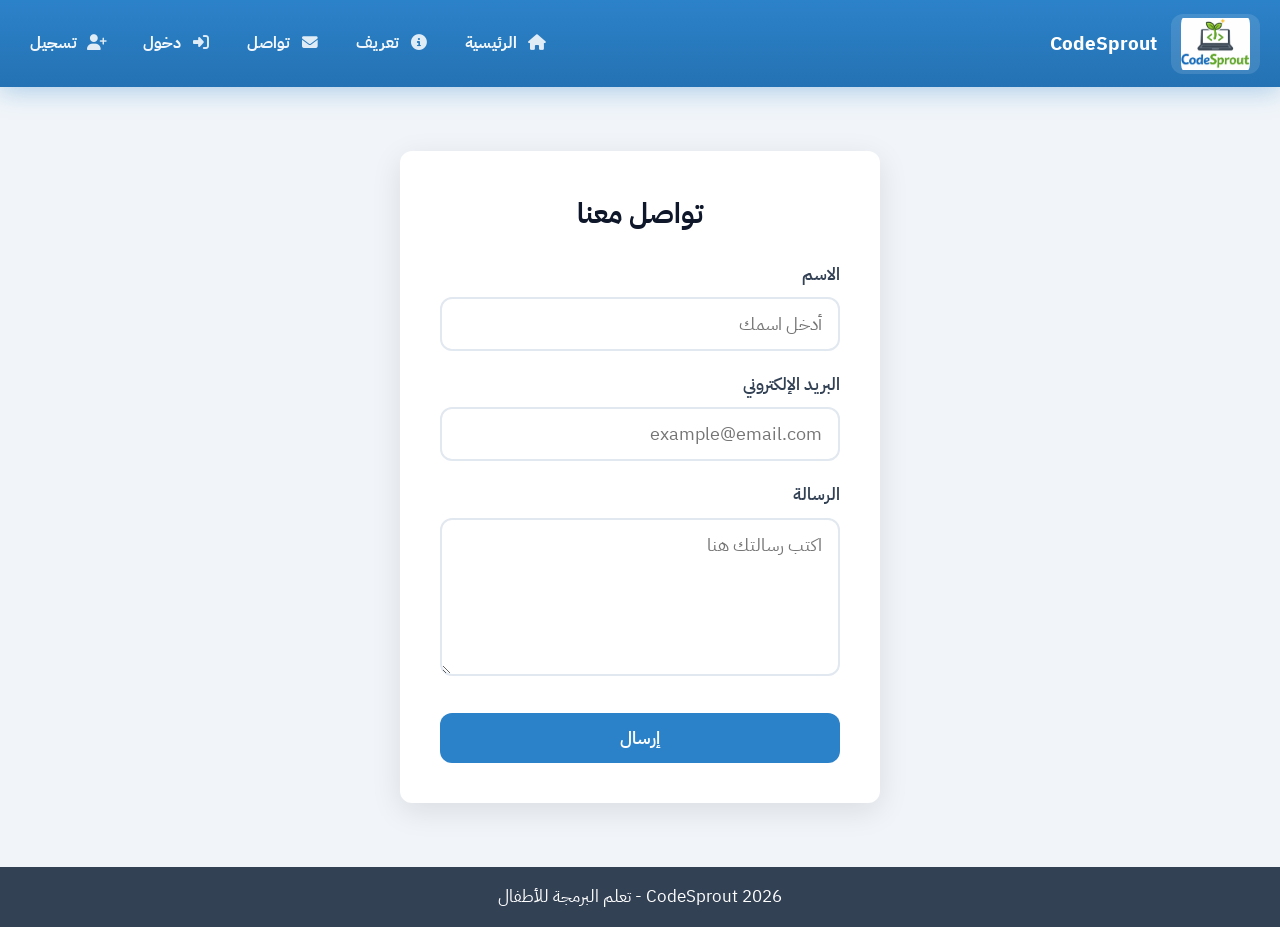
<file: contact.html>
<!DOCTYPE html>
<html lang="ar" dir="rtl">
<head>
    <meta charset="UTF-8">
    <meta name="viewport" content="width=device-width, initial-scale=1.0">
    <title>تواصل - CodeSprout</title>
    <link rel="preconnect" href="https://fonts.googleapis.com">
    <link rel="preconnect" href="https://fonts.gstatic.com" crossorigin>
    <link href="https://fonts.googleapis.com/css2?family=IBM+Plex+Sans+Arabic:wght@300;400;600;700&display=swap" rel="stylesheet">
    <link rel="stylesheet" href="https://cdnjs.cloudflare.com/ajax/libs/font-awesome/6.5.1/css/all.min.css" crossorigin="anonymous" referrerpolicy="no-referrer" />
    <link rel="stylesheet" href="static/css/style.css">
</head>
<body>
    <header class="main-header main-header--primary">
        <div class="header-content header-content--wide">
            <a href="index.html" class="logo-link">
                <img src="static/assets/images/Logo.jpg" alt="CodeSprout" class="logo-img logo-img--full" width="180" height="56">
                <span class="logo-text"><span class="logo-code">Code</span><span class="logo-sprout">Sprout</span></span>
            </a>
            <button type="button" class="nav-toggle" id="nav-toggle" aria-label="فتح وإغلاق القائمة" aria-expanded="false" aria-controls="main-nav-drawer">
                <i class="fa-solid fa-bars" aria-hidden="true"></i>
            </button>
            <div class="nav-backdrop" id="nav-backdrop" hidden></div>
            <nav class="main-nav main-nav--bold" id="main-nav-drawer">
                <a href="index.html"><i class="fa-solid fa-house fa-fw"></i> الرئيسية</a>
                <a href="about.html"><i class="fa-solid fa-circle-info fa-fw"></i> تعريف</a>
                <a href="contact.html"><i class="fa-solid fa-envelope fa-fw"></i> تواصل</a>
                <a href="login.html"><i class="fa-solid fa-right-to-bracket fa-fw"></i> دخول</a>
                <a href="register.html"><i class="fa-solid fa-user-plus fa-fw"></i> تسجيل</a>
            </nav>
        </div>
    </header>
    <main class="main-content main-content--wide">
        <div id="flash-messages"></div>
        <section class="form-section contact-section">
            <div class="form-card contact-card">
                <h1>تواصل معنا</h1>
                <form id="contact-form" class="auth-form">
                    <div class="form-group">
                        <label for="name">الاسم</label>
                        <input type="text" id="name" name="name" required placeholder="أدخل اسمك">
                    </div>
                    <div class="form-group">
                        <label for="email">البريد الإلكتروني</label>
                        <input type="email" id="email" name="email" placeholder="example@email.com">
                    </div>
                    <div class="form-group">
                        <label for="message">الرسالة</label>
                        <textarea id="message" name="message" rows="5" placeholder="اكتب رسالتك هنا"></textarea>
                    </div>
                    <button type="submit" class="btn btn-primary btn-full">إرسال</button>
                </form>
            </div>
        </section>
    </main>
    <footer class="main-footer">
        <div class="footer-content">
            <span>CodeSprout 2026 - تعلم البرمجة للأطفال</span>
        </div>
    </footer>
    <script>var API = window.location.origin;</script>
    <script src="static/js/main.js"></script>
    <script src="static/js/nav.js"></script>
    <script>
        document.getElementById('contact-form').addEventListener('submit',function(e){
            e.preventDefault();
            var fd=new FormData(this);
            fetch(API+'/api/contact',{method:'POST',headers:{'Content-Type':'application/json'},body:JSON.stringify({
                name:fd.get('name'),email:fd.get('email'),message:fd.get('message')
            })}).then(function(r){return r.json();}).then(function(d){
                if(d.success){showFlash(d.message,'success');this.reset();}
                else{showFlash(d.error||'حدث خطأ','error');}
            }.bind(this));
        });
    </script>
</body>
</html>
</file>
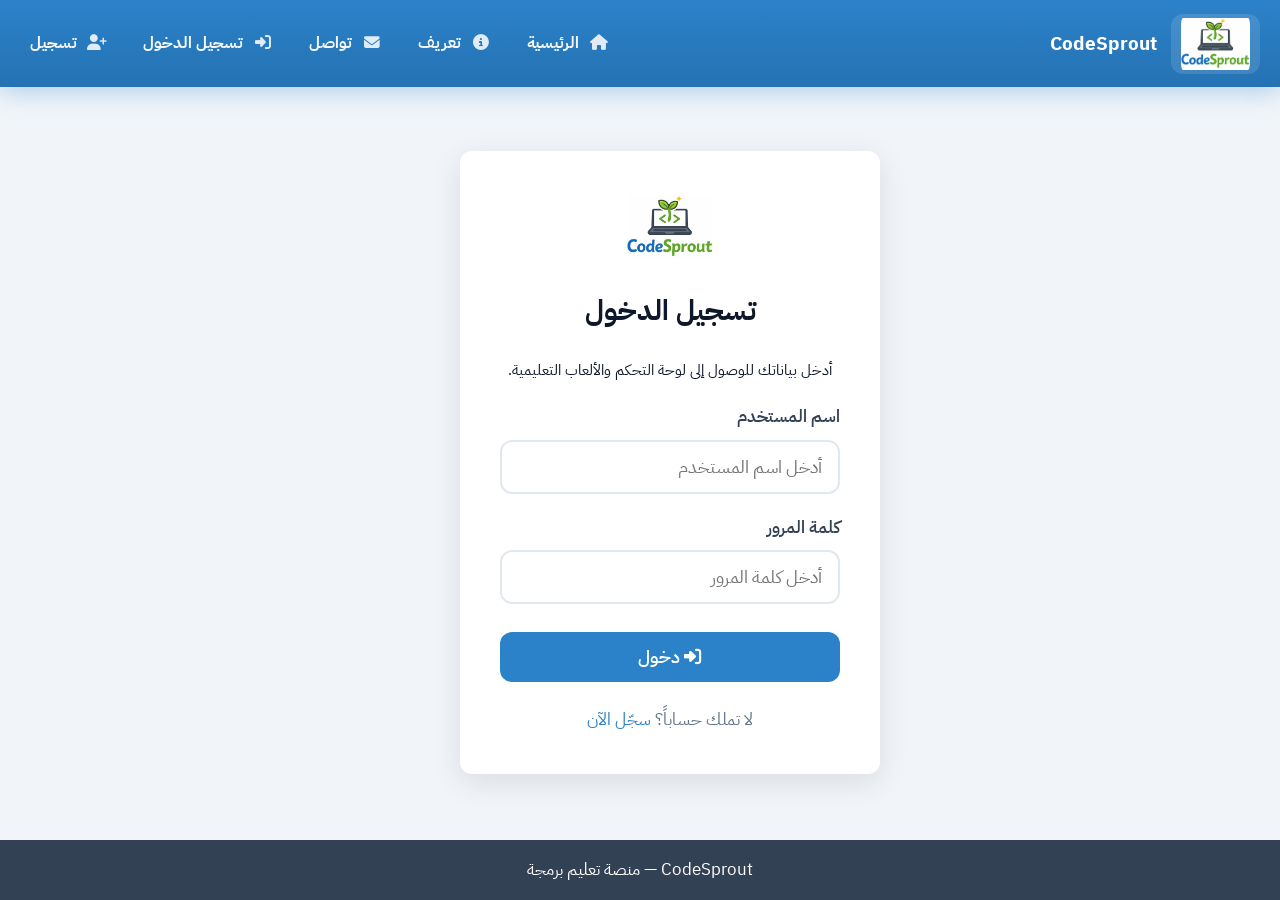
<file: login.html>
<!DOCTYPE html>
<html lang="ar" dir="rtl">
<head>
    <meta charset="UTF-8">
    <meta name="viewport" content="width=device-width, initial-scale=1.0">
    <title>تسجيل الدخول - CodeSprout</title>
    <link rel="preconnect" href="https://fonts.googleapis.com">
    <link rel="preconnect" href="https://fonts.gstatic.com" crossorigin>
    <link href="https://fonts.googleapis.com/css2?family=IBM+Plex+Sans+Arabic:wght@300;400;600;700&display=swap" rel="stylesheet">
    <link rel="stylesheet" href="https://cdnjs.cloudflare.com/ajax/libs/font-awesome/6.5.1/css/all.min.css" crossorigin="anonymous" referrerpolicy="no-referrer" />
    <link rel="stylesheet" href="static/css/style.css">
</head>
<body>
    <header class="main-header main-header--primary">
        <div class="header-content header-content--wide">
            <a href="index.html" class="logo-link">
                <img src="static/assets/images/Logo.jpg" alt="CodeSprout" class="logo-img logo-img--full" width="180" height="56">
                <span class="logo-text"><span class="logo-code">Code</span><span class="logo-sprout">Sprout</span></span>
            </a>
            <button type="button" class="nav-toggle" id="nav-toggle" aria-label="فتح وإغلاق القائمة" aria-expanded="false" aria-controls="main-nav-drawer">
                <i class="fa-solid fa-bars" aria-hidden="true"></i>
            </button>
            <div class="nav-backdrop" id="nav-backdrop" hidden></div>
            <nav class="main-nav main-nav--bold" id="main-nav-drawer">
                <a href="index.html"><i class="fa-solid fa-house fa-fw"></i> الرئيسية</a>
                <a href="about.html"><i class="fa-solid fa-circle-info fa-fw"></i> تعريف</a>
                <a href="contact.html"><i class="fa-solid fa-envelope fa-fw"></i> تواصل</a>
                <a href="login.html"><i class="fa-solid fa-right-to-bracket fa-fw"></i> تسجيل الدخول</a>
                <a href="register.html"><i class="fa-solid fa-user-plus fa-fw"></i> تسجيل</a>
            </nav>
        </div>
    </header>
    <main class="main-content">
        <div id="flash-messages"></div>
        <section class="form-section login-section">
            <div class="form-card login-card">
                <div class="login-logo">
                    <img src="static/assets/images/Logo.jpg" alt="CodeSprout" class="logo-img logo-img--full logo-img--form">
                </div>
                <h1>تسجيل الدخول</h1>
                <p class="form-lead fw-normal">أدخل بياناتك للوصول إلى لوحة التحكم والألعاب التعليمية.</p>
                <form id="login-form" class="auth-form">
                    <div class="form-group">
                        <label for="username">اسم المستخدم</label>
                        <input type="text" id="username" name="username" required placeholder="أدخل اسم المستخدم" autocomplete="username">
                    </div>
                    <div class="form-group">
                        <label for="password">كلمة المرور</label>
                        <input type="password" id="password" name="password" required placeholder="أدخل كلمة المرور" autocomplete="current-password">
                    </div>
                    <button type="submit" class="btn btn-primary btn-full"><i class="fa-solid fa-right-to-bracket"></i> دخول</button>
                </form>
                <p class="form-footer">لا تملك حساباً؟ <a href="register.html">سجّل الآن</a></p>
            </div>
        </section>
    </main>
    <footer class="main-footer">
        <div class="footer-content">
            <span>CodeSprout — منصة تعليم برمجة</span>
        </div>
    </footer>
    <script>var API = window.location.origin;</script>
    <script src="static/js/main.js"></script>
    <script src="static/js/nav.js"></script>
    <script>
        document.getElementById('login-form').addEventListener('submit',function(e){
            e.preventDefault();
            var fd=new FormData(this);
            fetch(API+'/api/login',{method:'POST',headers:{'Content-Type':'application/json'},credentials:'include',body:JSON.stringify({
                username:fd.get('username'),password:fd.get('password')
            })}).then(function(r){return r.json();}).then(function(d){
                if(d.success){window.location.href=d.redirect||'dashboard.html';}
                else{showFlash(d.error,'error');}
            }).catch(function(){showFlash('حدث خطأ','error');});
        });
    </script>
</body>
</html>
</file>
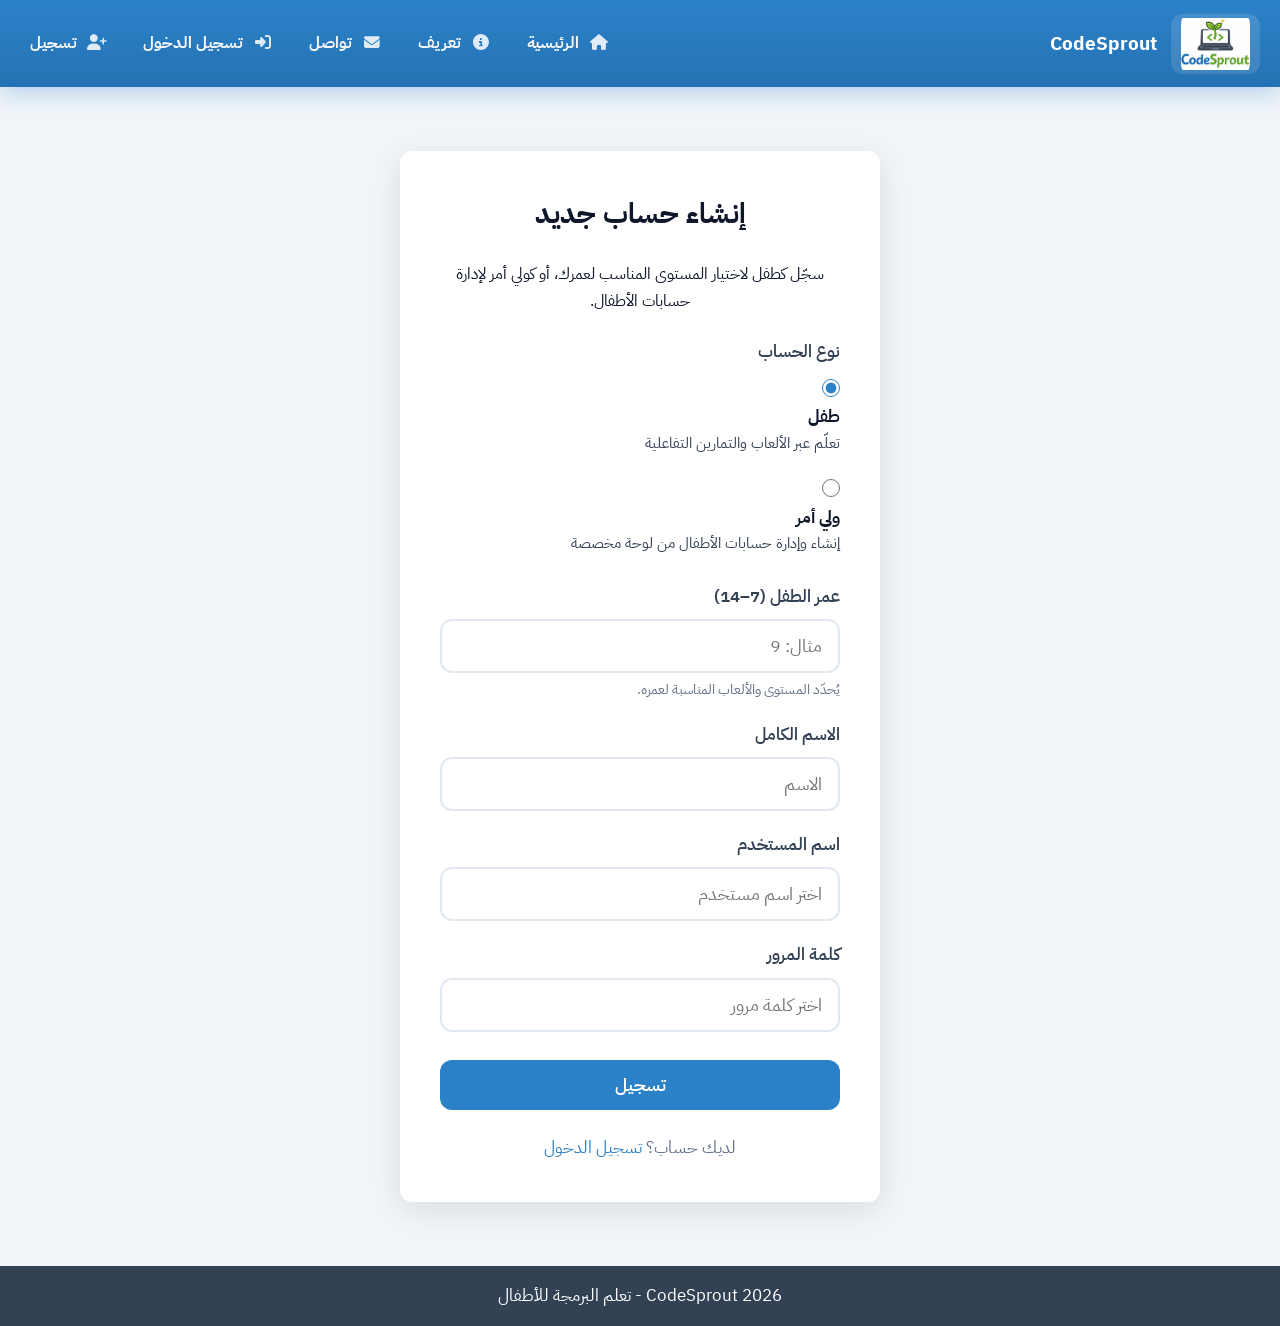
<file: register.html>
<!DOCTYPE html>
<html lang="ar" dir="rtl">
<head>
    <meta charset="UTF-8">
    <meta name="viewport" content="width=device-width, initial-scale=1.0">
    <title>التسجيل - CodeSprout</title>
    <link rel="preconnect" href="https://fonts.googleapis.com">
    <link rel="preconnect" href="https://fonts.gstatic.com" crossorigin>
    <link href="https://fonts.googleapis.com/css2?family=IBM+Plex+Sans+Arabic:wght@300;400;600;700&display=swap" rel="stylesheet">
    <link rel="stylesheet" href="https://cdnjs.cloudflare.com/ajax/libs/font-awesome/6.5.1/css/all.min.css" crossorigin="anonymous" referrerpolicy="no-referrer" />
    <link rel="stylesheet" href="static/css/style.css">
</head>
<body>
    <header class="main-header main-header--primary">
        <div class="header-content header-content--wide">
            <a href="index.html" class="logo-link">
                <img src="static/assets/images/Logo.jpg" alt="CodeSprout" class="logo-img logo-img--full" width="180" height="56">
                <span class="logo-text"><span class="logo-code">Code</span><span class="logo-sprout">Sprout</span></span>
            </a>
            <button type="button" class="nav-toggle" id="nav-toggle" aria-label="فتح وإغلاق القائمة" aria-expanded="false" aria-controls="main-nav-drawer">
                <i class="fa-solid fa-bars" aria-hidden="true"></i>
            </button>
            <div class="nav-backdrop" id="nav-backdrop" hidden></div>
            <nav class="main-nav main-nav--bold" id="main-nav-drawer">
                <a href="index.html"><i class="fa-solid fa-house fa-fw"></i> الرئيسية</a>
                <a href="about.html"><i class="fa-solid fa-circle-info fa-fw"></i> تعريف</a>
                <a href="contact.html"><i class="fa-solid fa-envelope fa-fw"></i> تواصل</a>
                <a href="login.html"><i class="fa-solid fa-right-to-bracket fa-fw"></i> تسجيل الدخول</a>
                <a href="register.html"><i class="fa-solid fa-user-plus fa-fw"></i> تسجيل</a>
            </nav>
        </div>
    </header>
    <main class="main-content">
        <div id="flash-messages"></div>
        <section class="form-section">
            <div class="form-card register-card-wide">
                <h1 class="fw-bold">إنشاء حساب جديد</h1>
                <p class="register-lead fw-normal">سجّل كطفل لاختيار المستوى المناسب لعمرك، أو كولي أمر لإدارة حسابات الأطفال.</p>
                <form id="register-form" class="auth-form">
                    <div class="form-group">
                        <label class="fw-bold" for="role-child">نوع الحساب</label>
                        <div class="role-radios" role="radiogroup" aria-label="نوع الحساب">
                            <label class="radio-label">
                                <input type="radio" name="role" id="role-child" value="child" checked>
                                <span class="radio-label-text">
                                    <span class="fw-bold">طفل</span>
                                    <span class="fw-normal">تعلّم عبر الألعاب والتمارين التفاعلية</span>
                                </span>
                            </label>
                            <label class="radio-label">
                                <input type="radio" name="role" id="role-parent" value="parent">
                                <span class="radio-label-text">
                                    <span class="fw-bold">ولي أمر</span>
                                    <span class="fw-normal">إنشاء وإدارة حسابات الأطفال من لوحة مخصصة</span>
                                </span>
                            </label>
                        </div>
                    </div>
                    <div class="form-group" id="age-group">
                        <label class="fw-bold" for="age">عمر الطفل (7–14)</label>
                        <input type="number" id="age" name="age" min="7" max="14" placeholder="مثال: 9">
                        <small class="field-hint">يُحدّد المستوى والألعاب المناسبة لعمره.</small>
                    </div>
                    <div class="form-group">
                        <label class="fw-bold" for="full_name">الاسم الكامل</label>
                        <input type="text" id="full_name" name="full_name" required placeholder="الاسم">
                    </div>
                    <div class="form-group">
                        <label class="fw-bold" for="username">اسم المستخدم</label>
                        <input type="text" id="username" name="username" required placeholder="اختر اسم مستخدم">
                    </div>
                    <div class="form-group">
                        <label class="fw-bold" for="password">كلمة المرور</label>
                        <input type="password" id="password" name="password" required placeholder="اختر كلمة مرور">
                    </div>
                    <button type="submit" class="btn btn-primary btn-full">تسجيل</button>
                </form>
                <p class="form-footer">لديك حساب؟ <a href="login.html">تسجيل الدخول</a></p>
            </div>
        </section>
    </main>
    <footer class="main-footer">
        <div class="footer-content">
            <span>CodeSprout 2026 - تعلم البرمجة للأطفال</span>
        </div>
    </footer>
    <script>var API = window.location.origin;</script>
    <script src="static/js/main.js"></script>
    <script src="static/js/nav.js"></script>
    <script>
        function syncRole(){
            var role=document.querySelector('input[name="role"]:checked').value;
            var ag=document.getElementById('age-group');
            if(role==='child'){ag.classList.remove('hidden');document.getElementById('age').required=true;}
            else{ag.classList.add('hidden');document.getElementById('age').required=false;}
        }
        document.querySelectorAll('input[name="role"]').forEach(function(r){r.addEventListener('change',syncRole);});
        syncRole();
        document.getElementById('register-form').addEventListener('submit',function(e){
            e.preventDefault();
            var fd=new FormData(this);
            var role=fd.get('role')||'child';
            var payload={full_name:fd.get('full_name'),username:fd.get('username'),password:fd.get('password'),role:role};
            if(role==='child'){payload.age=fd.get('age');}
            fetch(API+'/api/register',{method:'POST',headers:{'Content-Type':'application/json'},credentials:'include',body:JSON.stringify(payload)}).then(function(r){return r.json();}).then(function(d){
                if(d.success){window.location.href=d.redirect||'login.html';}
                else{showFlash(d.error,'error');}
            }).catch(function(){showFlash('حدث خطأ','error');});
        });
    </script>
</body>
</html>
</file>
<file: static/css/style.css>
* {
    box-sizing: border-box;
    margin: 0;
    padding: 0;
}

:root {
    --blue: #2C82C9;
    --blue-dark: #2472b3;
    --green: #4CAF50;
    --green-dark: #2e7d32;
    --purple: #9B59B6;
    --orange: #E67E22;
    --gray-100: #f1f5f9;
    --gray-200: #e2e8f0;
    --gray-500: #64748b;
    --gray-700: #334155;
    --gray-900: #0f172a;
    --white: #ffffff;
    --radius: 12px;
    --shadow: 0 2px 10px rgba(15, 23, 42, 0.06);
    --shadow-lg: 0 8px 30px rgba(15, 23, 42, 0.1);
}

body {
    font-family: 'IBM Plex Sans Arabic', 'Segoe UI', Tahoma, sans-serif;
    font-size: 17px;
    font-weight: 400;
    line-height: 1.65;
    color: var(--gray-900);
    background: var(--gray-100);
    min-height: 100vh;
    display: flex;
    flex-direction: column;
}

h1, h2, h3, .fw-bold {
    font-weight: 700;
}

.fw-normal {
    font-weight: 400;
}

.text-muted {
    color: var(--gray-500);
}

.main-header {
    background: linear-gradient(180deg, #2C82C9 0%, #2472b3 100%);
    box-shadow: 0 4px 24px rgba(44, 130, 201, 0.35);
    padding: 0.85rem 1.25rem;
    position: sticky;
    top: 0;
    z-index: 100;
}

.main-header--primary .logo-text,
.main-header--primary .logo-code,
.main-header--primary .logo-sprout {
    color: var(--white);
}

.header-content {
    max-width: 1320px;
    margin: 0 auto;
    display: flex;
    align-items: center;
    justify-content: space-between;
    flex-wrap: wrap;
    gap: 1rem;
}

.header-content--wide {
    max-width: 1440px;
}

.logo-link {
    display: flex;
    align-items: center;
    gap: 0.85rem;
    text-decoration: none;
    color: var(--white);
    font-weight: 700;
    font-size: 1.2rem;
}

.logo-img {
    border-radius: 12px;
    flex-shrink: 0;
}

.logo-img--full {
    width: auto;
    height: auto;
    max-height: 60px;
    max-width: min(240px, 55vw);
    object-fit: contain;
    object-position: center;
    background: rgba(255, 255, 255, 0.12);
    padding: 4px 10px;
}

.logo-text {
    color: inherit;
}

.logo-code {
    color: inherit;
}

.logo-sprout {
    color: #a7f3d0;
}

.main-nav {
    display: flex;
    gap: 0.35rem 1rem;
    flex-wrap: wrap;
    align-items: center;
    justify-content: flex-end;
}

.main-nav--bold a {
    font-weight: 700;
    text-decoration: none;
    color: rgba(255, 255, 255, 0.95);
    font-size: 0.98rem;
    padding: 0.5rem 0.65rem;
    border-radius: 10px;
    transition: background 0.2s, color 0.2s;
}

.main-nav--bold a:hover {
    color: var(--white);
    background: rgba(255, 255, 255, 0.12);
}

.main-nav--bold a i {
    opacity: 0.9;
    margin-left: 0.35rem;
}

.nav-toggle {
    display: none;
    align-items: center;
    justify-content: center;
    width: 2.75rem;
    height: 2.75rem;
    padding: 0;
    border: none;
    border-radius: 12px;
    background: rgba(255, 255, 255, 0.15);
    color: var(--white);
    cursor: pointer;
    flex-shrink: 0;
    transition: background 0.2s;
}

.nav-toggle:hover {
    background: rgba(255, 255, 255, 0.22);
}

.nav-toggle i {
    font-size: 1.35rem;
    pointer-events: none;
}

.nav-backdrop {
    display: none;
    position: fixed;
    inset: 0;
    background: rgba(15, 23, 42, 0.45);
    z-index: 198;
}

.nav-backdrop:not([hidden]) {
    display: block;
}

body.nav-drawer-open {
    overflow: hidden;
}

@media (min-width: 901px) {
    .main-nav {
        position: static !important;
        transform: none !important;
        width: auto !important;
        max-width: none !important;
        height: auto !important;
        flex-direction: row !important;
        align-items: center !important;
        justify-content: flex-end !important;
        padding: 0 !important;
        box-shadow: none !important;
        background: transparent !important;
    }

    .nav-backdrop {
        display: none !important;
    }
}

@media (max-width: 900px) {
    .header-content {
        flex-direction: row;
        flex-wrap: nowrap;
        align-items: center;
    }

    .logo-link {
        justify-content: flex-start;
        flex: 1;
        min-width: 0;
    }

    .nav-toggle {
        display: flex;
        order: 2;
    }

    .main-nav {
        position: fixed;
        top: 0;
        right: 0;
        width: min(90vw, 320px);
        max-width: 100%;
        height: 100vh;
        height: 100dvh;
        margin: 0;
        padding: 4.5rem 1.25rem 2rem;
        flex-direction: column;
        align-items: stretch;
        justify-content: flex-start;
        gap: 0.25rem;
        flex-wrap: nowrap;
        background: linear-gradient(180deg, #2C82C9 0%, #1a5a8a 100%);
        box-shadow: -6px 0 28px rgba(0, 0, 0, 0.2);
        z-index: 200;
        transform: translateX(100%);
        transition: transform 0.28s ease;
        overflow-y: auto;
    }

    .main-nav.nav-open {
        transform: translateX(0);
    }

    .main-nav--bold a {
        padding: 0.65rem 0.75rem;
    }

    .main-nav > span {
        display: flex;
        flex-direction: column;
        gap: 0.2rem;
        width: 100%;
    }

    .notif-wrap {
        position: relative;
        width: 100%;
    }

    .notif-panel {
        left: auto;
        right: 0;
        width: 100%;
    }
}

.main-content {
    flex: 1;
    max-width: 1320px;
    margin: 0 auto;
    padding: clamp(1rem, 3vw, 2rem);
    width: 100%;
}

.main-content--wide {
    max-width: 1440px;
}

@media (max-width: 480px) {
    .logo-img--full {
        max-width: min(200px, 70vw);
        max-height: 52px;
    }
}

.flash-messages {
    margin-bottom: 1.5rem;
}

.flash {
    padding: 1rem 1.5rem;
    border-radius: var(--radius);
    margin-bottom: 0.5rem;
    font-size: 1rem;
}

.flash-success { background: #d1fae5; color: #065f46; }
.flash-error { background: #fee2e2; color: #991b1b; }
.flash-warning { background: #fef3c7; color: #92400e; }
.flash-info { background: #dbeafe; color: #1e40af; }

.main-footer {
    background: var(--gray-700);
    color: var(--white);
    text-align: center;
    padding: 1rem 2rem;
    margin-top: auto;
}

.hero {
    text-align: center;
    padding: clamp(2rem, 5vw, 4rem) clamp(1rem, 3vw, 2rem);
    background: linear-gradient(145deg, #e0f2fe 0%, #ecfdf5 45%, #f0fdf4 100%);
    border-radius: 16px;
    margin-bottom: 3rem;
    border: 1px solid rgba(44, 130, 201, 0.12);
}

.hero--official {
    background: linear-gradient(145deg, #dbeafe 0%, #e6f0fa 40%, #ecfdf5 100%);
}

.hero-title {
    font-size: clamp(1.75rem, 4vw, 2.5rem);
    font-weight: 700;
    color: var(--gray-900);
    margin-bottom: 1rem;
    line-height: 1.3;
}

.hero h1 {
    font-size: clamp(1.75rem, 4vw, 2.5rem);
    color: var(--gray-900);
    margin-bottom: 1rem;
}

.hero-desc {
    font-size: 1.25rem;
    color: var(--blue);
    font-weight: 700;
    margin-bottom: 0.5rem;
}

.hero-lead {
    color: var(--gray-700);
    margin-bottom: 1.5rem;
    max-width: 42rem;
    margin-left: auto;
    margin-right: auto;
}

.hero p {
    color: var(--gray-700);
    margin-bottom: 1.5rem;
}

.hero-buttons {
    display: flex;
    gap: 0.75rem;
    justify-content: center;
    flex-wrap: wrap;
}

.hero-buttons .btn i {
    margin-left: 0.4rem;
}

.btn-outline--light {
    border-color: var(--blue);
    color: var(--blue);
    background: rgba(255, 255, 255, 0.85);
}

.section-sub {
    text-align: center;
    color: var(--gray-600);
    margin: -1rem auto 2rem;
    max-width: 720px;
    font-size: 1.05rem;
}

.cta--official h2 {
    font-weight: 700;
    color: var(--gray-900);
}

.cta--official p {
    color: var(--gray-700);
    max-width: 640px;
    margin: 0.5rem auto 0;
}

/* Buttons */
.btn {
    display: inline-block;
    padding: 0.75rem 1.5rem;
    font-size: 1.1rem;
    font-family: inherit;
    font-weight: 600;
    border-radius: var(--radius);
    cursor: pointer;
    border: none;
    text-decoration: none;
    transition: opacity 0.2s;
}

.btn:hover {
    opacity: 0.9;
}

.btn-primary {
    background: var(--blue);
    color: var(--white);
}

.btn-secondary {
    background: var(--green);
    color: var(--white);
}

.btn-outline {
    background: transparent;
    color: var(--blue);
    border: 2px solid var(--blue);
}

.main-header--primary .notif-bell {
    color: var(--white);
}

.main-header--primary .notif-bell:hover {
    background: rgba(255, 255, 255, 0.15);
}

.main-header--primary .notif-count {
    background: #f59e0b;
    color: #1a1a1a;
}

.btn-full {
    width: 100%;
}

/* Features */
.features {
    margin-bottom: 3rem;
}

.features h2 {
    text-align: center;
    font-size: clamp(1.35rem, 3vw, 1.75rem);
    font-weight: 700;
    margin-bottom: 2rem;
    color: var(--gray-900);
}

.features-grid {
    display: grid;
    grid-template-columns: repeat(auto-fit, minmax(240px, 1fr));
    gap: 1.5rem;
}

.feature-card {
    background: var(--white);
    padding: 2rem;
    border-radius: var(--radius);
    box-shadow: var(--shadow);
}

.feature-icon {
    font-size: 1.25rem;
    font-weight: 600;
    padding: 0.65rem 1rem;
    background: rgba(44, 130, 201, 0.12);
    border-radius: var(--radius);
    display: inline-flex;
    align-items: center;
    justify-content: center;
    margin-bottom: 1rem;
    color: var(--blue);
}

.feature-card h3 {
    font-size: 1.25rem;
    margin-bottom: 0.5rem;
    color: var(--blue);
}

.feature-card p {
    color: var(--gray-700);
    font-size: 1rem;
}

.cta {
    text-align: center;
    padding: 2rem;
    background: var(--white);
    border-radius: var(--radius);
    box-shadow: var(--shadow);
}

.cta h2 {
    font-size: 1.35rem;
    margin-bottom: 0.5rem;
    color: var(--green-dark);
}

/* Forms */
.form-section {
    max-width: 480px;
    margin: 2rem auto;
}

.form-card {
    background: var(--white);
    padding: 2.5rem;
    border-radius: var(--radius);
    box-shadow: var(--shadow-lg);
}

.form-card h1 {
    text-align: center;
    margin-bottom: 1.5rem;
    font-size: 1.75rem;
    color: var(--gray-900);
}

.auth-form .form-group {
    margin-bottom: 1.25rem;
}

.auth-form label {
    display: block;
    margin-bottom: 0.5rem;
    font-weight: 600;
    color: var(--gray-700);
}

.auth-form input,
.auth-form textarea {
    width: 100%;
    padding: 0.75rem 1rem;
    font-size: 1.1rem;
    font-family: inherit;
    border: 2px solid var(--gray-200);
    border-radius: var(--radius);
}

.auth-form input:focus,
.auth-form textarea:focus {
    outline: none;
    border-color: var(--blue);
}

.auth-form button[type="submit"] {
    margin-top: 0.5rem;
}

.form-footer {
    text-align: center;
    margin-top: 1.5rem;
    color: var(--gray-500);
}

.form-footer a {
    color: var(--blue);
    text-decoration: none;
}

.form-footer a:hover {
    text-decoration: underline;
}

/* Login specific */
.login-section .form-card,
.login-card {
    max-width: 420px;
}

.login-logo {
    text-align: center;
    margin-bottom: 1rem;
}

.login-logo .logo-img {
    width: auto;
    height: auto;
}

.logo-img--form {
    max-height: 72px;
    max-width: 200px;
    object-fit: contain;
}

.form-lead {
    text-align: center;
    color: var(--gray-600);
    margin-bottom: 1.25rem;
    font-size: 0.95rem;
}

/* Dashboard */
.dashboard h1 {
    font-size: 1.75rem;
    margin-bottom: 1.5rem;
    color: var(--gray-900);
}

.dashboard-stats {
    display: grid;
    grid-template-columns: repeat(auto-fit, minmax(180px, 1fr));
    gap: 1rem;
    margin-bottom: 2rem;
}

.stat-card {
    background: var(--white);
    padding: 1.5rem;
    border-radius: var(--radius);
    box-shadow: var(--shadow);
    text-align: center;
}

.stat-value {
    display: block;
    font-size: 1.75rem;
    font-weight: 700;
    color: var(--blue);
}

.stat-label {
    font-size: 0.95rem;
    color: var(--gray-500);
}

.dashboard-actions {
    display: flex;
    gap: 1rem;
    flex-wrap: wrap;
}

/* Exercises */
.exercises-page h1 {
    margin-bottom: 1.5rem;
    font-size: 1.75rem;
}

.exercises-filter {
    display: flex;
    gap: 0.5rem;
    flex-wrap: wrap;
    margin-bottom: 2rem;
}

.filter-btn {
    padding: 0.5rem 1rem;
    font-size: 1rem;
    font-family: inherit;
    border: 2px solid var(--gray-200);
    background: var(--white);
    border-radius: var(--radius);
    cursor: pointer;
}

.filter-btn.active,
.filter-btn:hover {
    border-color: var(--blue);
    background: var(--blue);
    color: var(--white);
}

.exercises-list {
    display: grid;
    grid-template-columns: repeat(auto-fill, minmax(280px, 1fr));
    gap: 1.5rem;
}

.exercise-card {
    background: var(--white);
    padding: 1.5rem;
    border-radius: var(--radius);
    box-shadow: var(--shadow);
    border: 1px solid var(--gray-200);
    transition: box-shadow 0.2s, transform 0.2s;
}

.exercise-card:hover {
    box-shadow: var(--shadow-lg);
    transform: translateY(-2px);
}

.exercise-card h3 {
    font-size: 1.2rem;
    margin-bottom: 0.5rem;
    color: var(--blue);
}

.ex-desc {
    font-size: 1rem;
    color: var(--gray-700);
    margin-bottom: 0.75rem;
}

.ex-difficulty {
    display: block;
    font-size: 0.9rem;
    color: var(--gray-500);
    margin-bottom: 1rem;
}

.btn-exercise {
    width: 100%;
}

/* Modal */
.modal {
    position: fixed;
    top: 0;
    left: 0;
    right: 0;
    bottom: 0;
    background: rgba(0,0,0,0.5);
    display: flex;
    align-items: center;
    justify-content: center;
    z-index: 200;
}

.modal.hidden {
    display: none;
}

.modal-content {
    background: var(--white);
    padding: 2rem;
    border-radius: var(--radius);
    max-width: 560px;
    width: 90%;
    max-height: 90vh;
    overflow-y: auto;
}

.modal-close {
    float: left;
    font-size: 1.25rem;
    background: none;
    border: none;
    cursor: pointer;
    color: var(--gray-500);
    padding: 0.25rem 0.5rem;
    line-height: 1;
}

.modal-close:hover {
    color: var(--gray-900);
}

.modal-content h2 {
    margin-bottom: 1rem;
    font-size: 1.35rem;
}

.modal-actions {
    margin-top: 1.5rem;
}

.modal-feedback {
    margin-top: 1rem;
    padding: 0.85rem 1rem;
    border-radius: var(--radius);
    font-weight: 600;
    font-size: 1rem;
    line-height: 1.5;
}

.modal-feedback.hidden {
    display: none;
}

.modal-feedback--ok {
    background: #d1fae5;
    color: #065f46;
    border: 1px solid #6ee7b7;
}

.modal-feedback--err {
    background: #fee2e2;
    color: #991b1b;
    border: 1px solid #fca5a5;
}

.modal-feedback--warn {
    background: #fef3c7;
    color: #92400e;
    border: 1px solid #fcd34d;
}

/* Exercise types */
.sort-container {
    display: flex;
    flex-direction: column;
    gap: 0.75rem;
    margin: 1rem 0;
}

.sort-item {
    padding: 1rem;
    background: var(--gray-100);
    border: 2px solid var(--gray-200);
    border-radius: var(--radius);
    cursor: grab;
}

.sort-item:active {
    cursor: grabbing;
}

.choices-container {
    display: flex;
    flex-direction: column;
    gap: 0.75rem;
    margin: 1rem 0;
}

.choice-btn {
    padding: 1rem;
    font-size: 1.1rem;
    font-family: inherit;
    text-align: right;
    background: var(--gray-100);
    border: 2px solid var(--gray-200);
    border-radius: var(--radius);
    cursor: pointer;
}

.choice-btn:hover {
    border-color: var(--blue);
}

.choice-btn.selected {
    border-color: var(--green);
    background: #dcfce7;
}

.true-false-container {
    display: flex;
    gap: 1rem;
    margin: 1rem 0;
}

.true-false-btn {
    flex: 1;
    padding: 1.25rem;
    font-size: 1.25rem;
    font-family: inherit;
    border: 2px solid var(--gray-200);
    border-radius: var(--radius);
    cursor: pointer;
}

.true-false-btn:hover {
    border-color: var(--blue);
}

.true-false-btn.selected {
    border-color: var(--green);
    background: #dcfce7;
}

/* Analytics */
.analytics-page h1 {
    margin-bottom: 1.5rem;
    font-size: 1.75rem;
}

.analytics-context {
    margin: 0 0 1rem;
    padding: 0.75rem 1rem;
    background: #eff6ff;
    border-radius: var(--radius);
    color: #1e3a5f;
    font-size: 0.95rem;
}

.form-error {
    color: #b91c1c;
    margin-bottom: 1rem;
    font-weight: 600;
}

.analytics-grid {
    display: grid;
    grid-template-columns: repeat(auto-fit, minmax(260px, 1fr));
    gap: 1.5rem;
    margin-bottom: 2rem;
}

.analytics-card {
    background: var(--white);
    padding: 1.5rem;
    border-radius: var(--radius);
    box-shadow: var(--shadow);
}

.analytics-card h3 {
    margin-bottom: 1rem;
    font-size: 1.2rem;
    color: var(--blue);
}

.level-badge {
    font-size: 1.5rem;
    font-weight: 700;
    color: var(--green);
}

.chart-container {
    min-height: 120px;
}

.chart-bar-row {
    display: flex;
    align-items: center;
    gap: 1rem;
    margin-bottom: 0.75rem;
}

.bar-label {
    width: 100px;
    font-size: 0.95rem;
}

.bar-track {
    flex: 1;
    height: 24px;
    background: var(--gray-200);
    border-radius: 4px;
    overflow: hidden;
}

.bar-fill {
    height: 100%;
    background: var(--green);
    border-radius: 4px;
}

.bar-value {
    width: 30px;
    text-align: center;
}

.progress-section {
    background: var(--white);
    padding: 1.5rem;
    border-radius: var(--radius);
    box-shadow: var(--shadow);
}

.progress-section h3 {
    margin-bottom: 1rem;
}

.progress-chart {
    display: flex;
    gap: 4px;
    flex-wrap: wrap;
}

.progress-dot {
    width: 20px;
    height: 20px;
    border-radius: 50%;
}

.progress-dot.correct {
    background: var(--green);
}

.progress-dot.wrong {
    background: #ef4444;
}

.no-data {
    color: var(--gray-500);
    font-style: italic;
}

/* About */
.about-page {
    max-width: 700px;
    margin: 0 auto;
}

.about-header {
    text-align: center;
    margin-bottom: 2rem;
}

.about-logo {
    width: auto;
    height: auto;
    max-height: 120px;
    max-width: min(280px, 85vw);
    object-fit: contain;
    margin-bottom: 1rem;
}

.about-content h2 {
    font-size: 1.35rem;
    margin: 1.5rem 0 0.75rem;
    color: var(--blue);
}

.about-content ul {
    margin: 0.5rem 0 1rem;
    padding-right: 1.5rem;
}

.about-content li {
    margin-bottom: 0.5rem;
}

/* Contact */
.contact-section .form-card {
    max-width: 560px;
}

/* Suggestions */
.suggestions-page h1 {
    margin-bottom: 1rem;
}

.suggestions-desc {
    margin-bottom: 1.5rem;
    color: var(--gray-700);
}

.suggestions-list {
    display: grid;
    gap: 1rem;
    margin-bottom: 2rem;
}

.suggestion-card {
    background: var(--white);
    padding: 1.5rem;
    border-radius: var(--radius);
    box-shadow: var(--shadow);
}

.suggestion-card h3 {
    color: var(--blue);
    margin-bottom: 0.5rem;
}

.suggestion-msg {
    color: var(--green-dark);
    margin-top: 0.5rem;
}

.success-card h3 {
    color: var(--green);
}

.hidden {
    display: none !important;
}

.sort-hint {
    font-size: 0.95rem;
    color: var(--blue);
    margin-bottom: 0.75rem;
}

.games-intro {
    color: var(--gray-700);
    margin-bottom: 1.5rem;
    max-width: 720px;
    line-height: 1.7;
}

.games-intro a {
    color: var(--blue);
    font-weight: 600;
    text-decoration: none;
}

.games-intro a:hover {
    text-decoration: underline;
}

.parent-banner {
    background: #fef3c7;
    border: 1px solid #fcd34d;
    border-radius: var(--radius);
    padding: 1rem 1.25rem;
    margin-bottom: 1.5rem;
    color: #78350f;
}

.parent-empty-msg {
    padding: 2rem;
    background: var(--white);
    border-radius: var(--radius);
    color: var(--gray-700);
}

.stages-track {
    margin-bottom: 2rem;
}

.stages-title {
    font-size: 1.2rem;
    margin-bottom: 1rem;
    color: var(--gray-900);
}

.stages-row {
    display: flex;
    flex-wrap: wrap;
    gap: 0.75rem;
    align-items: stretch;
}

.stage-node {
    background: var(--white);
    border: 2px solid var(--gray-200);
    border-radius: var(--radius);
    padding: 0.75rem 1rem;
    min-width: 72px;
    text-align: center;
    box-shadow: var(--shadow);
}

.stage-node.stage-complete {
    border-color: var(--green);
    background: #ecfdf5;
}

.stage-num {
    display: block;
    font-weight: 700;
    font-size: 1.25rem;
    color: var(--blue);
}

.stage-meta {
    font-size: 0.85rem;
    color: var(--gray-500);
}

.bracket-hint {
    font-size: 0.95rem;
    color: var(--gray-600);
    margin-bottom: 1rem;
}

.stage-badge {
    display: inline-block;
    font-size: 0.85rem;
    background: var(--gray-200);
    color: var(--gray-700);
    padding: 0.25rem 0.6rem;
    border-radius: 6px;
    margin-bottom: 0.5rem;
}

.register-card-wide {
    max-width: 560px;
}

.register-lead {
    text-align: center;
    color: var(--gray-600);
    margin-bottom: 1.5rem;
    font-size: 1rem;
}

.role-radios {
    display: flex;
    flex-direction: column;
    gap: 0.75rem;
    align-items: stretch;
}

.radio-label {
    display: flex;
    flex-direction: row;
    align-items: flex-start;
    gap: 0.65rem;
    font-weight: 400;
    cursor: pointer;
    text-align: right;
    line-height: 1.5;
}

.radio-label input[type="radio"] {
    flex-shrink: 0;
    width: 1.1rem;
    height: 1.1rem;
    margin-top: 0.32rem;
    accent-color: var(--blue);
    cursor: pointer;
}

.radio-label-text {
    display: flex;
    flex-direction: column;
    gap: 0.15rem;
    flex: 1;
    min-width: 0;
}

.radio-label-text .fw-bold {
    font-weight: 700;
    color: var(--gray-900);
}

.radio-label-text .fw-normal {
    font-weight: 400;
    font-size: 0.92rem;
    color: var(--gray-600);
}

.field-hint {
    display: block;
    margin-top: 0.35rem;
    font-size: 0.88rem;
    color: var(--gray-500);
}

.parent-panel {
    background: var(--white);
    padding: 1.5rem;
    border-radius: var(--radius);
    box-shadow: var(--shadow);
    margin-bottom: 2rem;
}

.parent-panel h2 {
    color: var(--blue);
    margin-bottom: 0.5rem;
}

.parent-desc {
    color: var(--gray-700);
    margin-bottom: 1.25rem;
}

.child-form .form-row {
    display: grid;
    grid-template-columns: repeat(auto-fit, minmax(200px, 1fr));
    gap: 1rem;
}

.children-list {
    display: grid;
    gap: 1rem;
    margin-top: 1rem;
}

.child-summary-card {
    background: var(--gray-100);
    padding: 1rem 1.25rem;
    border-radius: var(--radius);
    border-right: 4px solid var(--green);
}

.child-summary-card h4 {
    color: var(--blue);
    margin-bottom: 0.5rem;
}

.child-actions {
    display: flex;
    flex-wrap: wrap;
    gap: 0.5rem;
    margin: 0.75rem 0 0.25rem;
    align-items: center;
}

.child-login-hint {
    margin-top: 0.75rem;
    font-size: 0.92rem;
    color: var(--gray-600);
}

.child-login-hint code {
    background: var(--white);
    padding: 0.15rem 0.4rem;
    border-radius: 4px;
}

.notif-wrap {
    position: relative;
}

.notif-bell {
    background: none;
    border: none;
    cursor: pointer;
    font-size: 1.2rem;
    padding: 0.35rem 0.5rem;
    border-radius: var(--radius);
}

.notif-bell:hover {
    background: var(--gray-100);
}

.notif-count {
    background: #ef4444;
    color: var(--white);
    font-size: 0.75rem;
    padding: 0.1rem 0.4rem;
    border-radius: 10px;
    vertical-align: top;
}

.notif-panel {
    position: absolute;
    left: 0;
    top: calc(100% + 6px);
    width: min(360px, 92vw);
    max-height: 420px;
    overflow-y: auto;
    background: var(--white);
    border-radius: var(--radius);
    box-shadow: var(--shadow-lg);
    z-index: 300;
    padding: 0.75rem;
    text-align: right;
}

.notif-item {
    padding: 0.75rem;
    border-bottom: 1px solid var(--gray-200);
    cursor: pointer;
    font-size: 0.95rem;
}

.notif-item.notif-unread {
    background: #eff6ff;
}

.notif-time {
    font-size: 0.8rem;
    color: var(--gray-500);
}

.notif-empty {
    padding: 1rem;
    color: var(--gray-500);
    text-align: center;
}

.notif-mark-all {
    width: 100%;
    margin-top: 0.5rem;
}

.parent-analytics-msg {
    margin: 1rem 0;
    color: var(--gray-700);
    line-height: 1.7;
}

.admin-dashboard {
    max-width: 1200px;
    margin: 0 auto;
}

.admin-title {
    color: var(--blue-dark);
    margin-bottom: 0.35rem;
}

.admin-lead {
    color: var(--gray-600);
    margin-bottom: 1.75rem;
}

.admin-stats-grid {
    display: grid;
    grid-template-columns: repeat(auto-fill, minmax(200px, 1fr));
    gap: 1rem;
    margin-bottom: 2rem;
}

.admin-stat-card .stat-value {
    font-size: 1.35rem;
    display: flex;
    align-items: center;
    gap: 0.5rem;
    flex-wrap: wrap;
}

.admin-section-title {
    font-size: 1.35rem;
    color: var(--gray-900);
    margin: 1.5rem 0 0.75rem;
}

.admin-table-wrap {
    overflow-x: auto;
    border-radius: var(--radius);
    box-shadow: var(--shadow);
    background: var(--white);
    margin-bottom: 2rem;
}

.admin-table {
    width: 100%;
    border-collapse: collapse;
    font-size: 0.92rem;
}

.admin-table th,
.admin-table td {
    padding: 0.65rem 0.85rem;
    text-align: right;
    border-bottom: 1px solid var(--gray-200);
}

.admin-table th {
    background: var(--gray-100);
    font-weight: 700;
    color: var(--gray-700);
    white-space: nowrap;
}

.admin-table tbody tr:hover {
    background: #f8fafc;
}
</file>
